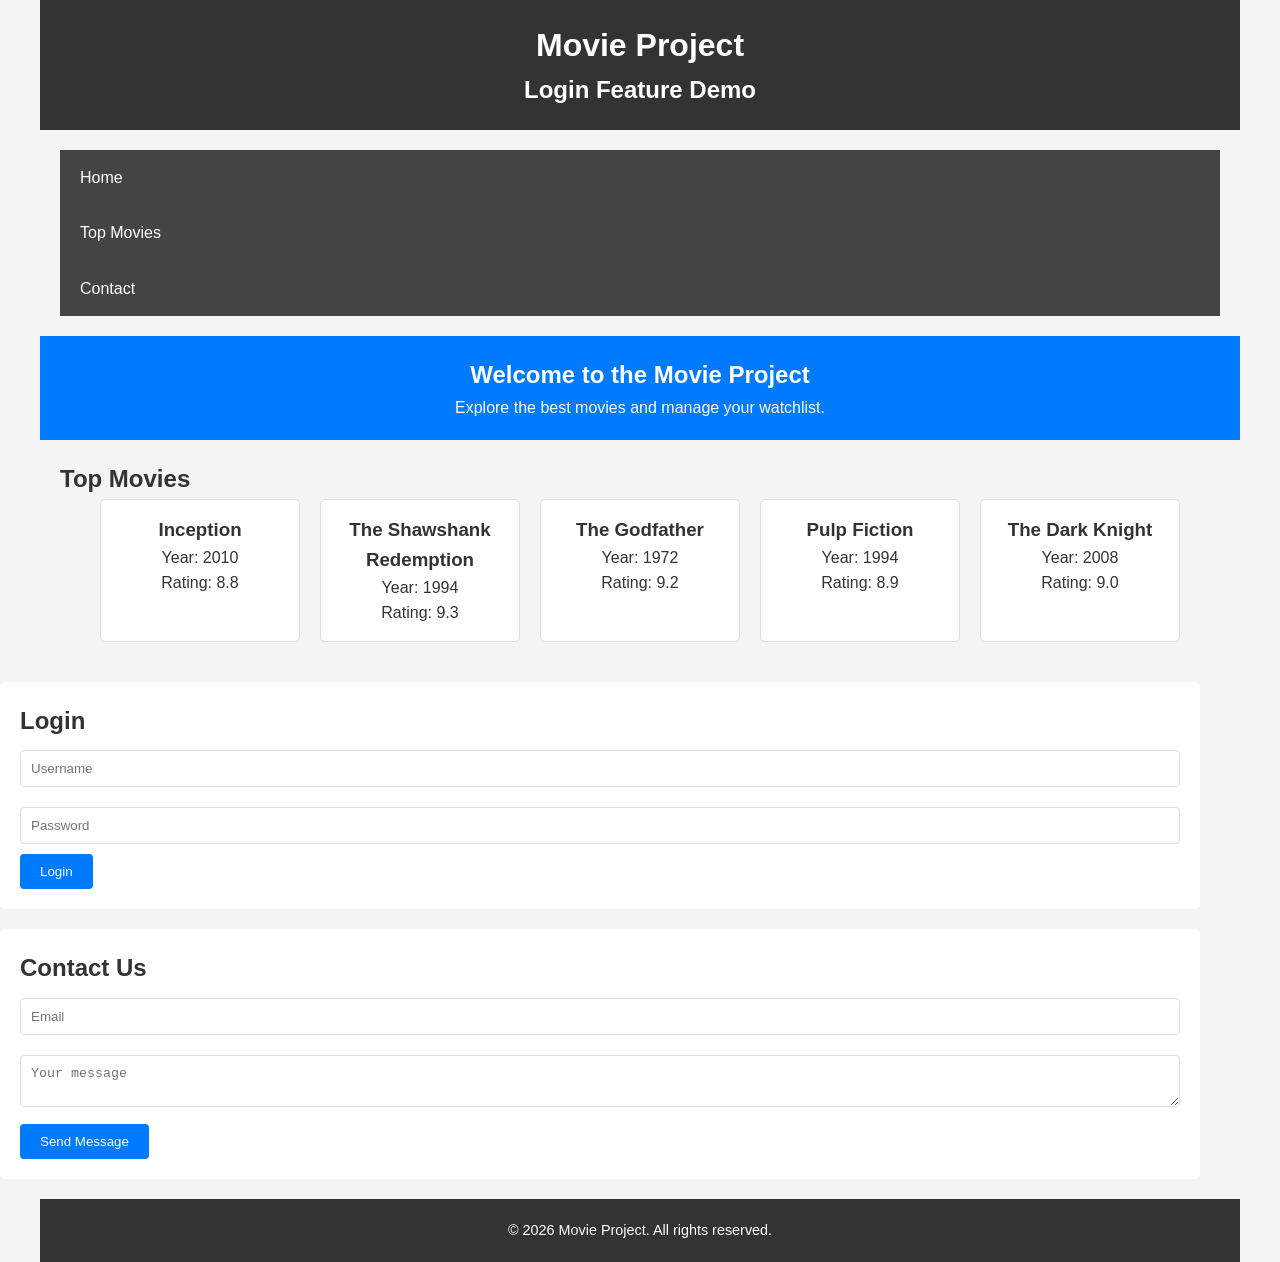
<file: index.html>
<!DOCTYPE html>
<html lang='en'>
<head>
    <meta charset='UTF-8'>
    <meta name='viewport' content='width=device-width, initial-scale=1.0'>
    <title>Movie Project</title>
    <link rel='stylesheet' href='style.css'>
</head>
<body>
    <header>
        <h1>Movie Project</h1>
<h2>Login Feature Demo</h2>
    </header>
    <nav>
        <ul>
            <li><a href='#home'>Home</a></li>
            <li><a href='#movies'>Top Movies</a></li>
            <li><a href='#contact'>Contact</a></li>
        </ul>
    </nav>
    <section id='hero' class='hero'>
        <h2>Welcome to the Movie Project</h2>
        <p>Explore the best movies and manage your watchlist.</p>
    </section>
    <section id='movies' class='movies'>
        <h2>Top Movies</h2>
        <div class='movie-list'>
            <!-- Movie items will be dynamically added by JavaScript -->
        </div>
    </section>
    <section id='login' class='login'>
        <h2>Login</h2>
        <form id='loginForm'>
            <input type='text' id='username' placeholder='Username' required>
            <input type='password' id='password' placeholder='Password' required>
            <button type='submit'>Login</button>
        </form>
    </section>
    <section id='contact' class='contact'>
        <h2>Contact Us</h2>
        <form id='contactForm'>
            <input type='email' id='email' placeholder='Email' required>
            <textarea id='message' placeholder='Your message' required></textarea>
            <button type='submit'>Send Message</button>
        </form>
    </section>
    <footer>
        <p>&copy; 2026 Movie Project. All rights reserved.</p>
    </footer>
    <script src='script.js'></script>
</body>
</html>
</file>
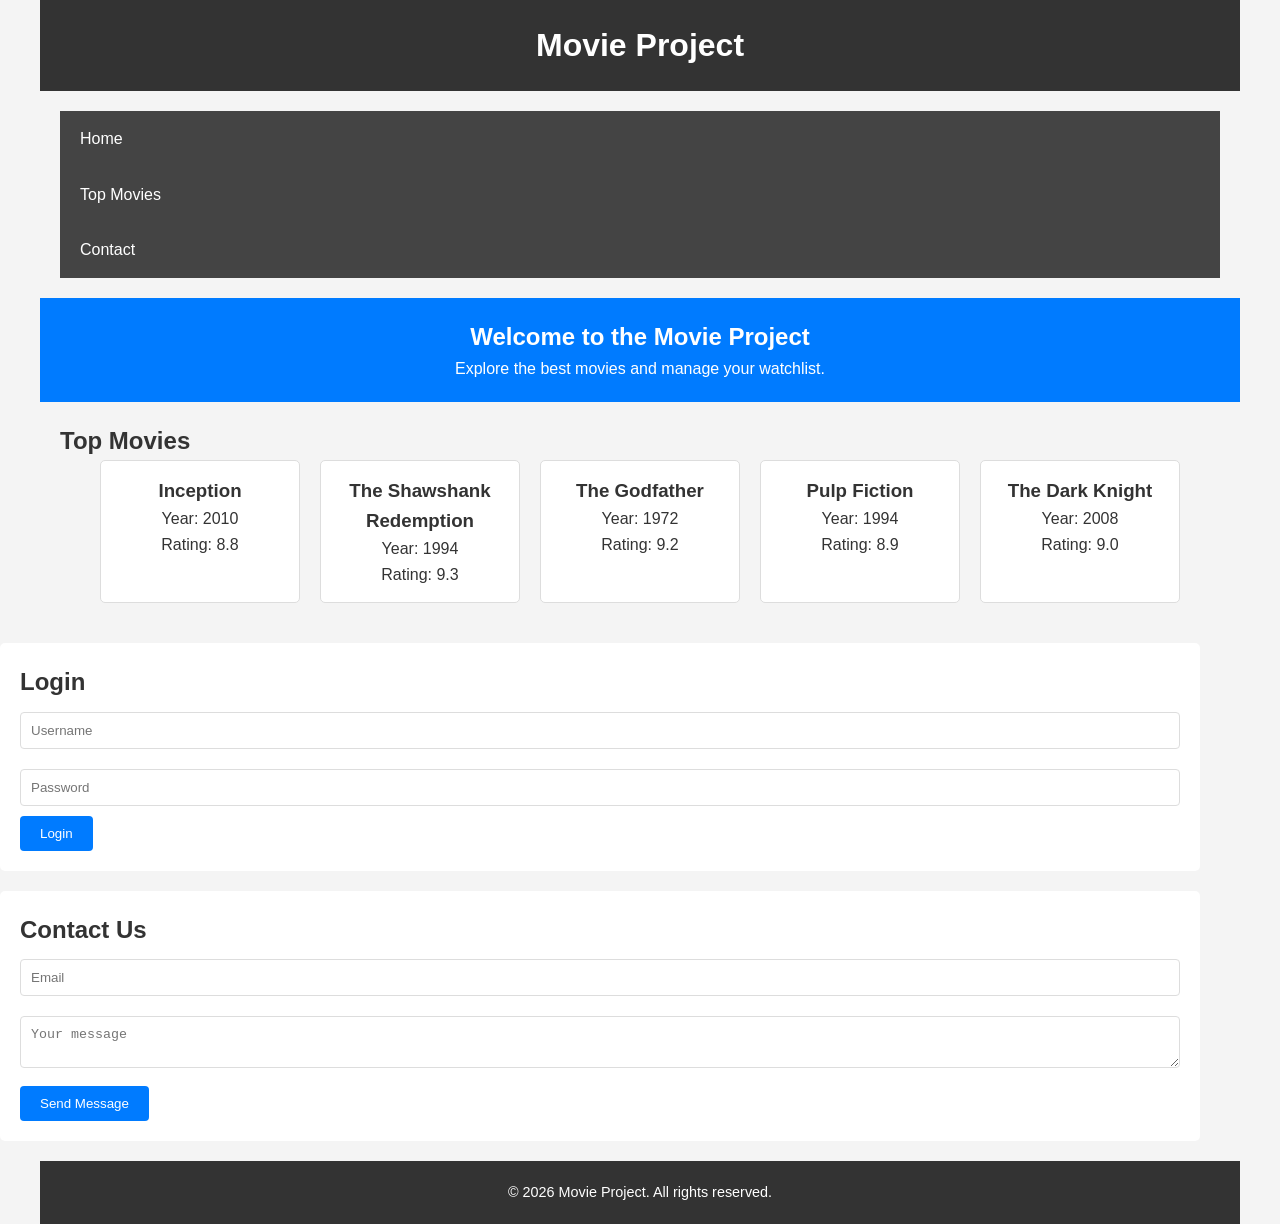
<file: MovieProject/index.html>
<!DOCTYPE html>
<html lang='en'>
<head>
    <meta charset='UTF-8'>
    <meta name='viewport' content='width=device-width, initial-scale=1.0'>
    <title>Movie Project</title>
    <link rel='stylesheet' href='style.css'>
</head>
<body>
    <header>
        <h1>Movie Project</h1>
    </header>
    <nav>
        <ul>
            <li><a href='#home'>Home</a></li>
            <li><a href='#movies'>Top Movies</a></li>
            <li><a href='#contact'>Contact</a></li>
        </ul>
    </nav>
    <section id='hero' class='hero'>
        <h2>Welcome to the Movie Project</h2>
        <p>Explore the best movies and manage your watchlist.</p>
    </section>
    <section id='movies' class='movies'>
        <h2>Top Movies</h2>
        <div class='movie-list'>
            <!-- Movie items will be dynamically added by JavaScript -->
        </div>
    </section>
    <section id='login' class='login'>
        <h2>Login</h2>
        <form id='loginForm'>
            <input type='text' id='username' placeholder='Username' required>
            <input type='password' id='password' placeholder='Password' required>
            <button type='submit'>Login</button>
        </form>
    </section>
    <section id='contact' class='contact'>
        <h2>Contact Us</h2>
        <form id='contactForm'>
            <input type='email' id='email' placeholder='Email' required>
            <textarea id='message' placeholder='Your message' required></textarea>
            <button type='submit'>Send Message</button>
        </form>
    </section>
    <footer>
        <p>&copy; 2026 Movie Project. All rights reserved.</p>
    </footer>
    <script src='script.js'></script>
</body>
</html>
</file>
<file: style.css>
/* Reset and base styles */
* {
    margin: 0;
    padding: 0;
    box-sizing: border-box;
}

body {
    font-family: Arial, sans-serif;
    line-height: 1.6;
    color: #333;
    background-color: #f4f4f4;
}

header, nav, section, footer {
    padding: 20px;
    margin: 0 auto;
    max-width: 1200px;
}

header {
    background: #333;
    color: #fff;
    text-align: center;
}

nav ul {
    background: #444;
    overflow: hidden;
}

nav ul li {
    display: inline;
}

nav ul li a {
    display: block;
    padding: 15px 20px;
    color: #fff;
    text-decoration: none;
}

nav ul li a:hover {
    background: #555;
}

.hero {
    background: #007bff;
    color: #fff;
    text-align: center;
}

.movies .movie-list {
    display: flex;
    flex-wrap: wrap;
    gap: 20px;
    justify-content: center;
}

.movie-item {
    background: #fff;
    border: 1px solid #ddd;
    border-radius: 5px;
    padding: 15px;
    width: 200px;
    text-align: center;
}

.login, .contact {
    background: #fff;
    margin: 20px 0;
    padding: 20px;
    border-radius: 5px;
}

.login input, .contact input, .contact textarea {
    width: 100%;
    padding: 10px;
    margin: 10px 0;
    border: 1px solid #ddd;
    border-radius: 4px;
}

.login button, .contact button {
    background: #007bff;
    color: #fff;
    padding: 10px 20px;
    border: none;
    border-radius: 4px;
    cursor: pointer;
}

.login button:hover, .contact button:hover {
    background: #0056b3;
}

footer {
    background: #333;
    color: #fff;
    text-align: center;
    font-size: 0.9em;
}

/* Responsive design */
@media (max-width: 768px) {
    nav ul li {
        display: block;
        text-align: center;
    }
    
    .movies .movie-list {
        flex-direction: column;
        align-items: center;
    }
    
    .movie-item {
        width: 80%;
    }
}
</file>
<file: MovieProject/style.css>
/* Reset and base styles */
* {
    margin: 0;
    padding: 0;
    box-sizing: border-box;
}

body {
    font-family: Arial, sans-serif;
    line-height: 1.6;
    color: #333;
    background-color: #f4f4f4;
}

header, nav, section, footer {
    padding: 20px;
    margin: 0 auto;
    max-width: 1200px;
}

header {
    background: #333;
    color: #fff;
    text-align: center;
}

nav ul {
    background: #444;
    overflow: hidden;
}

nav ul li {
    display: inline;
}

nav ul li a {
    display: block;
    padding: 15px 20px;
    color: #fff;
    text-decoration: none;
}

nav ul li a:hover {
    background: #555;
}

.hero {
    background: #007bff;
    color: #fff;
    text-align: center;
}

.movies .movie-list {
    display: flex;
    flex-wrap: wrap;
    gap: 20px;
    justify-content: center;
}

.movie-item {
    background: #fff;
    border: 1px solid #ddd;
    border-radius: 5px;
    padding: 15px;
    width: 200px;
    text-align: center;
}

.login, .contact {
    background: #fff;
    margin: 20px 0;
    padding: 20px;
    border-radius: 5px;
}

.login input, .contact input, .contact textarea {
    width: 100%;
    padding: 10px;
    margin: 10px 0;
    border: 1px solid #ddd;
    border-radius: 4px;
}

.login button, .contact button {
    background: #007bff;
    color: #fff;
    padding: 10px 20px;
    border: none;
    border-radius: 4px;
    cursor: pointer;
}

.login button:hover, .contact button:hover {
    background: #0056b3;
}

footer {
    background: #333;
    color: #fff;
    text-align: center;
    font-size: 0.9em;
}

/* Responsive design */
@media (max-width: 768px) {
    nav ul li {
        display: block;
        text-align: center;
    }
    
    .movies .movie-list {
        flex-direction: column;
        align-items: center;
    }
    
    .movie-item {
        width: 80%;
    }
}
</file>
